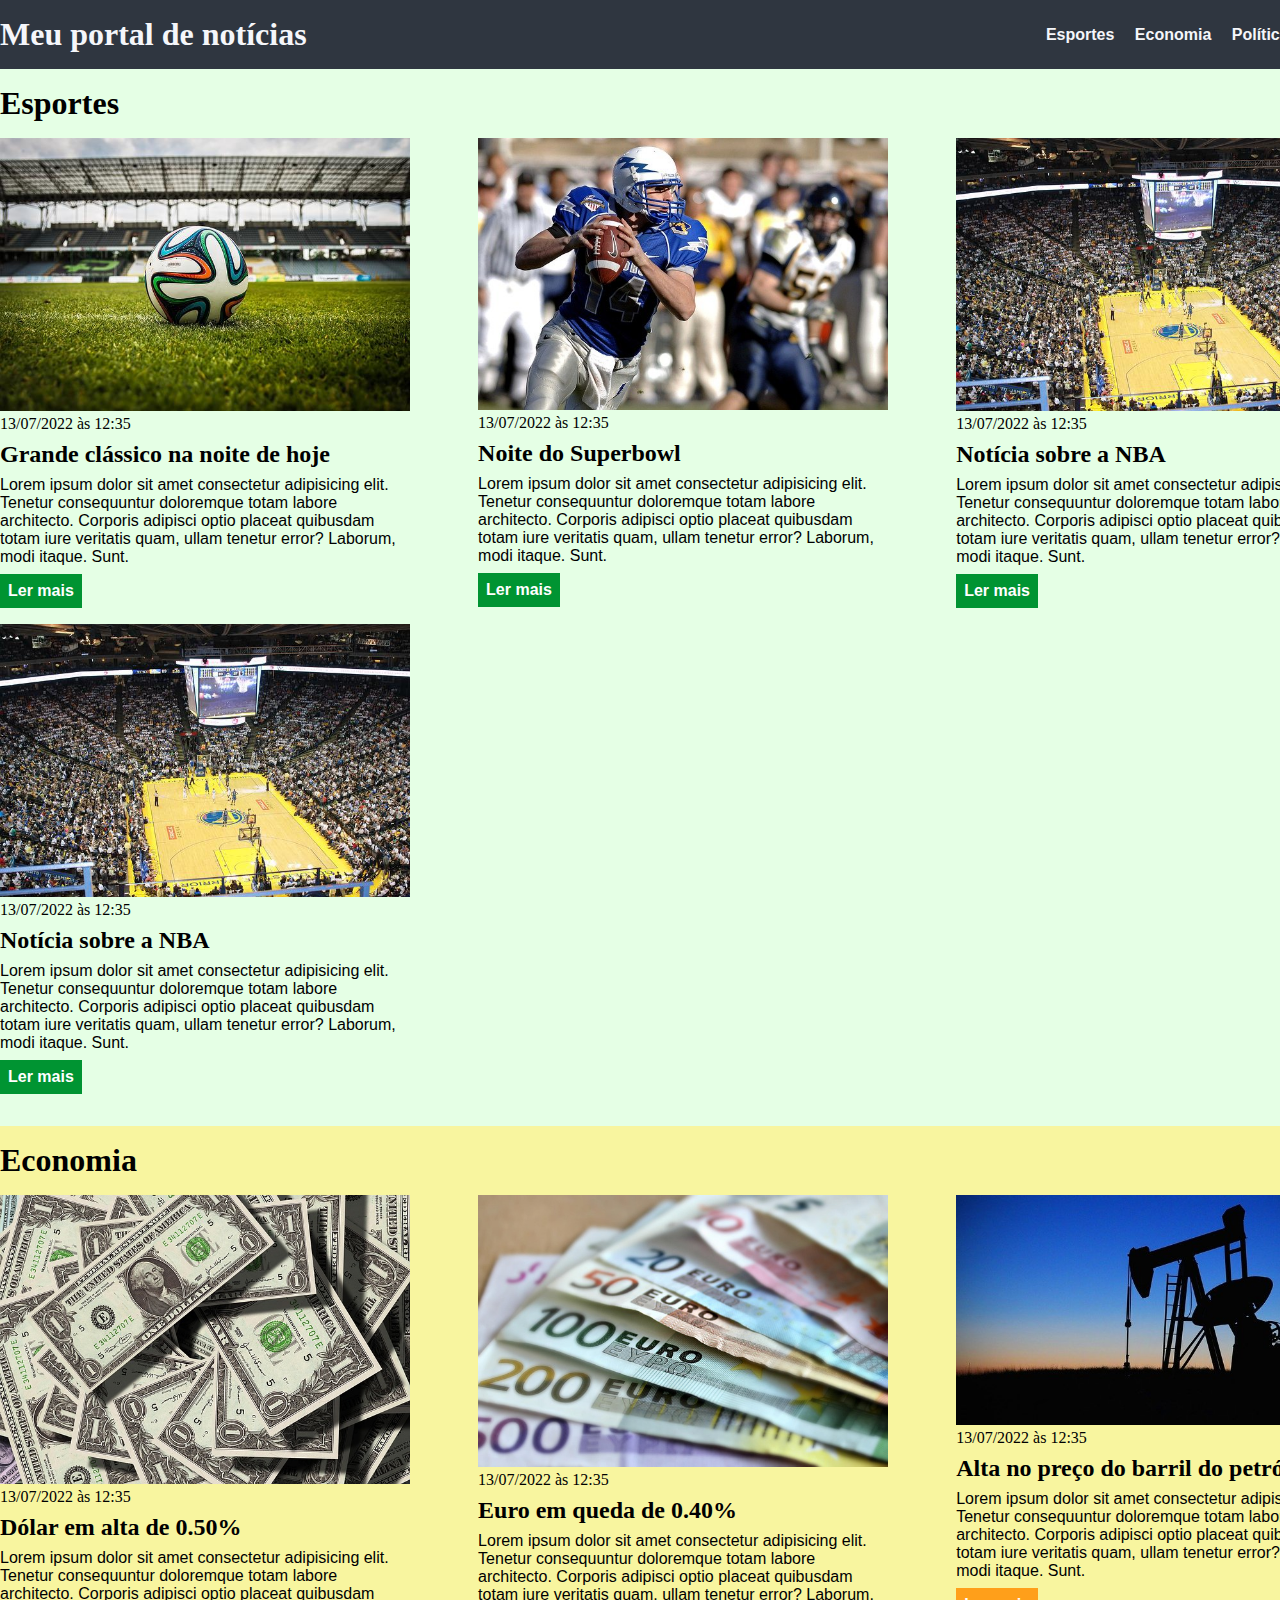
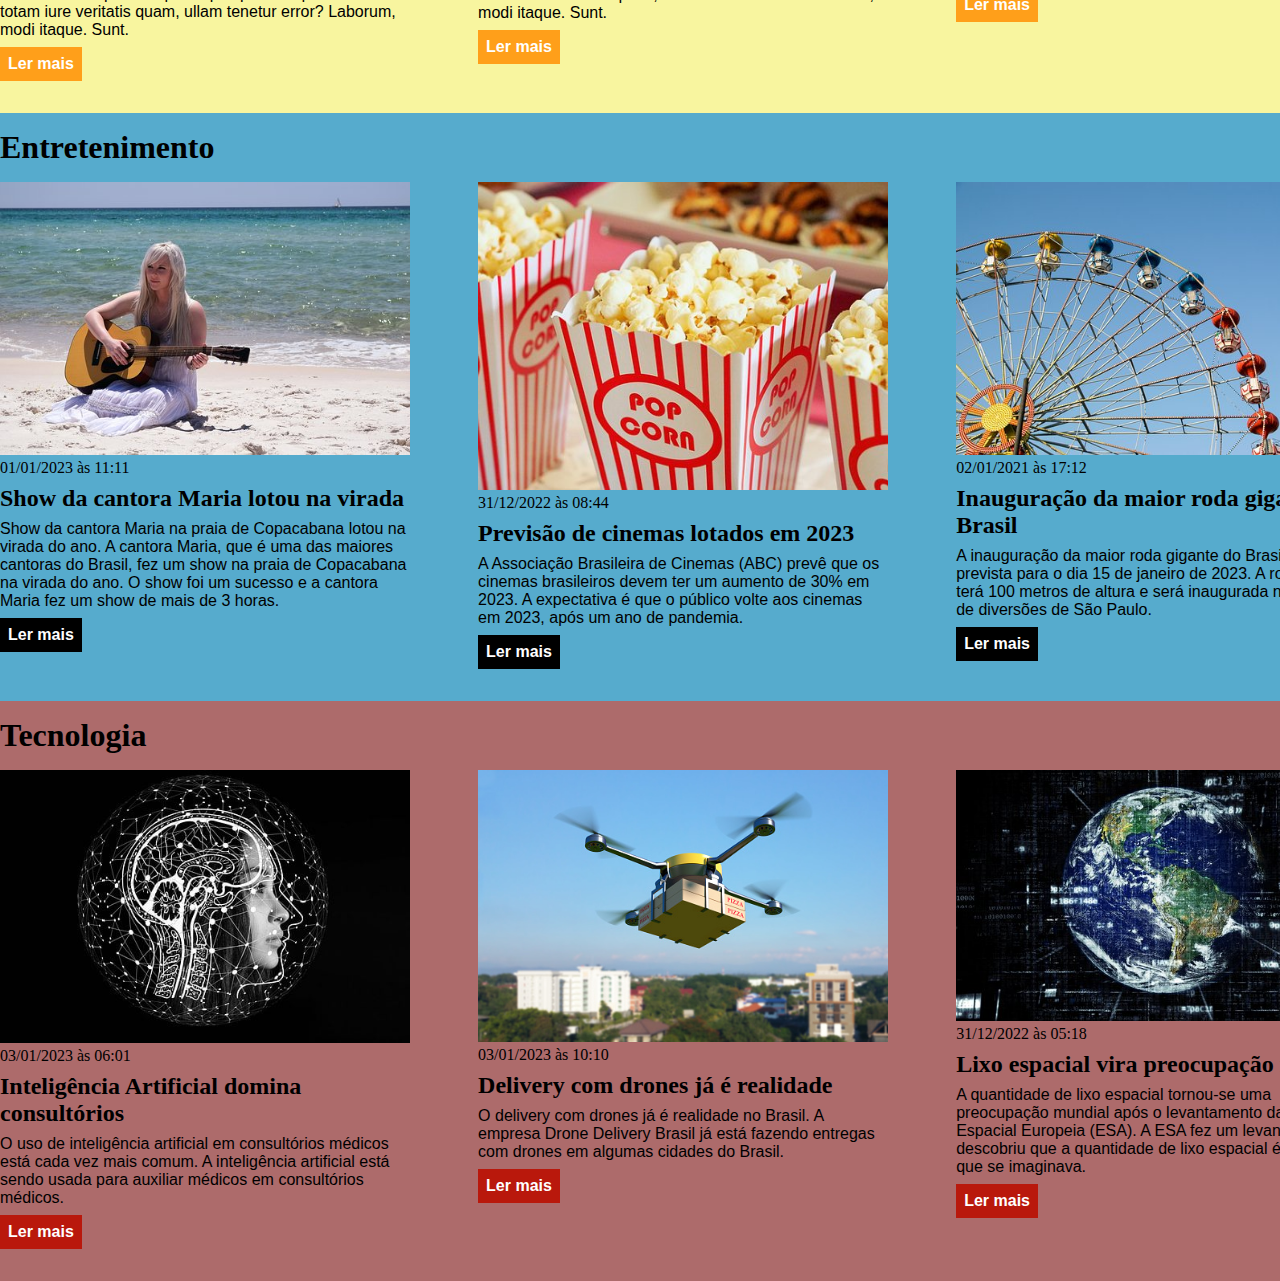
<file: index.html>
<!DOCTYPE html>
<html lang="pt-BR">
<head>
    <meta charset="UTF-8">
    <meta http-equiv="X-UA-Compatible" content="IE=edge">
    <meta name="viewport" content="width=device-width, initial-scale=1.0">
    <title>Meu portal de notícias</title>
    <link rel="stylesheet" href="./main.css" />
</head>
<body>
    <header>
        <div class="container">
            <h1>Meu portal de notícias</h1>
            <nav>
                <ul>
                    <li>
                        <a href="#sports" title="Ir para a seção de esportes">Esportes</a>
                    </li>
                    <li>
                        <a href="#economy" title="Ir para a seção de notícias">Economia</a>
                    </li>
                    <li>
                        <a href="#entertainment" title="Ir para a seção de entretenimento">Política</a>
                    </li>
                    <li>
                        <a href="#technology" title="Ir para a seção de tecnologia">Política</a>
                    </li>
                </ul>
            </nav>
        </div>
    </header>
    <section id="sports">
        <div class="container">
            <h2>Esportes</h2>
            <div class="articles">
                <article>
                    <img src="./imagens/futebol.jpg" alt="Bola de futebol no gramado" />
                    <header>
                        <time>13/07/2022 às 12:35</time>
                    </header>
                    <h3>Grande clássico na noite de hoje</h3>
                    <p>
                        Lorem ipsum dolor sit amet consectetur adipisicing elit. Tenetur consequuntur doloremque totam labore architecto. Corporis adipisci optio placeat quibusdam totam iure veritatis quam, ullam tenetur error? Laborum, modi itaque. Sunt.
                    </p>
                    <a href="#" title="Leia a notícia completa">Ler mais</a>
                </article>
                <article>
                    <img src="./imagens/futebol-americano.jpg" alt="Jogador de futebol americano correndo com a bola na mão" />
                    <header>
                        <time>13/07/2022 às 12:35</time>
                    </header>
                    <h3>Noite do Superbowl</h3>
                    <p>
                        Lorem ipsum dolor sit amet consectetur adipisicing elit. Tenetur consequuntur doloremque totam labore architecto. Corporis adipisci optio placeat quibusdam totam iure veritatis quam, ullam tenetur error? Laborum, modi itaque. Sunt.
                    </p>
                    <a href="#" title="Leia a notícia completa">Ler mais</a>
                </article>
                <article>
                    <img src="./imagens/basquete.jpg" title="Vista aérea de uma quadra de basquete" />
                    <header>
                        <time>13/07/2022 às 12:35</time>
                    </header>
                    <h3>Notícia sobre a NBA</h3>
                    <p>
                        Lorem ipsum dolor sit amet consectetur adipisicing elit. Tenetur consequuntur doloremque totam labore architecto. Corporis adipisci optio placeat quibusdam totam iure veritatis quam, ullam tenetur error? Laborum, modi itaque. Sunt.
                    </p>
                    <a href="#" title="Leia a notícia completa">Ler mais</a>
                </article>
                <article>
                    <img src="./imagens/basquete.jpg" title="Vista aérea de uma quadra de basquete" />
                    <header>
                        <time>13/07/2022 às 12:35</time>
                    </header>
                    <h3>Notícia sobre a NBA</h3>
                    <p>
                        Lorem ipsum dolor sit amet consectetur adipisicing elit. Tenetur consequuntur doloremque totam labore architecto. Corporis adipisci optio placeat quibusdam totam iure veritatis quam, ullam tenetur error? Laborum, modi itaque. Sunt.
                    </p>
                    <a href="#" title="Leia a notícia completa">Ler mais</a>
                </article>
            </div>
        </div>
    </section>
    <section id="economy">
        <div class="container">
            <h2>Economia</h2>
            <div class="articles">
                <article>
                    <img src="./imagens/dolares.jpg" alt="Muitos dólares" />
                    <header>
                        <time>13/07/2022 às 12:35</time>
                    </header>
                    <h3>Dólar em alta de 0.50%</h3>
                    <p>
                        Lorem ipsum dolor sit amet consectetur adipisicing elit. Tenetur consequuntur doloremque totam labore architecto. Corporis adipisci optio placeat quibusdam totam iure veritatis quam, ullam tenetur error? Laborum, modi itaque. Sunt.
                    </p>
                    <a href="#" title="Leia a notícia completa">Ler mais</a>
                </article>
                <article>
                    <img src="./imagens/euro.jpg" alt="Várias notas de euro" />
                    <header>
                        <time>13/07/2022 às 12:35</time>
                    </header>
                    <h3>Euro em queda de 0.40%</h3>
                    <p>
                        Lorem ipsum dolor sit amet consectetur adipisicing elit. Tenetur consequuntur doloremque totam labore architecto. Corporis adipisci optio placeat quibusdam totam iure veritatis quam, ullam tenetur error? Laborum, modi itaque. Sunt.
                    </p>
                    <a href="#" title="Leia a notícia completa">Ler mais</a>
                </article>
                <article>
                    <img src="./imagens/petroleo.jpg" alt="Extração de petróleo" />
                    <header>
                        <time>13/07/2022 às 12:35</time>
                    </header>
                    <h3>Alta no preço do barril do petróleo</h3>
                    <p>
                        Lorem ipsum dolor sit amet consectetur adipisicing elit. Tenetur consequuntur doloremque totam labore architecto. Corporis adipisci optio placeat quibusdam totam iure veritatis quam, ullam tenetur error? Laborum, modi itaque. Sunt.
                    </p>
                    <a href="#" title="Leia a notícia completa">Ler mais</a>
                </article>
            </div>
        </div>
    </section>
    <section id="entertainment">
        <div class="container">
            <h2>Entretenimento</h2>
            <div class="articles">
                <article>
                    <img src="./imagens/ebac_cantora.jpg" alt="Mulher tocando violão e cantando" />
                    <header>
                        <time>01/01/2023 às 11:11</time>
                    </header>
                    <h3>Show da cantora Maria lotou na virada</h3>
                    <p>
                        Show da cantora Maria na praia de Copacabana lotou na virada do ano. A cantora Maria, que é uma das maiores cantoras do Brasil, fez um show na praia de Copacabana na virada do ano. O show foi um sucesso e a cantora Maria fez um show de mais de 3 horas.
                    </p>
                    <a href="#" title="Leia a notícia completa">Ler mais</a>
                </article>
                <article>
                    <img src="./imagens/ebac_popcorn.jpg" alt="Balde de pipoca de cinema" />
                    <header>
                        <time>31/12/2022 às 08:44</time>
                    </header>
                    <h3>Previsão de cinemas lotados em 2023</h3>
                    <p>
                        A Associação Brasileira de Cinemas (ABC) prevê que os cinemas brasileiros devem ter um aumento de 30% em 2023. A expectativa é que o público volte aos cinemas em 2023, após um ano de pandemia.
                    </p>
                    <a href="#" title="Leia a notícia completa">Ler mais</a>
                </article>
                <article>
                    <img src="./imagens/ebac_wheel.jpg" alt="Roda gigante em parque de diversões" />
                    <header>
                        <time>02/01/2021 às 17:12</time>
                    </header>
                    <h3>Inauguração da maior roda gigante do Brasil</h3>
                    <p>
                        A inauguração da maior roda gigante do Brasil está prevista para o dia 15 de janeiro de 2023. A roda gigante terá 100 metros de altura e será inaugurada no parque de diversões de São Paulo.
                    </p>
                    <a href="#" title="Leia a notícia completa">Ler mais</a>
                </article>
            </div>
        </div>
    </section>
    <section id="technology">
        <div class="container">
            <h2>Tecnologia</h2>
            <div class="articles">
                <article>
                    <img src="./imagens/ebac_AI.jpg" alt="Imagem de Inteligência Artificial" />
                    <header>
                        <time>03/01/2023 às 06:01</time>
                    </header>
                    <h3>Inteligência Artificial domina consultórios</h3>
                    <p>
                        O uso de inteligência artificial em consultórios médicos está cada vez mais comum. A inteligência artificial está sendo usada para auxiliar médicos em consultórios médicos.
                    </p>
                    <a href="#" title="Leia a notícia completa">Ler mais</a>
                </article>
                <article>
                    <img src="./imagens/ebac_drone.jpg" alt="Drone fazendo delivery" />
                    <header>
                        <time>03/01/2023 às 10:10</time>
                    </header>
                    <h3>Delivery com drones já é realidade</h3>
                    <p>
                        O delivery com drones já é realidade no Brasil. A empresa Drone Delivery Brasil já está fazendo entregas com drones em algumas cidades do Brasil.
                    </p>
                    <a href="#" title="Leia a notícia completa">Ler mais</a>
                </article>
                <article>
                    <img src="./imagens/ebac_earth.jpg" alt="Imagem do planeta Terra" />
                    <header>
                        <time>31/12/2022 às 05:18</time>
                    </header>
                    <h3>Lixo espacial vira preocupação mundial</h3>
                    <p>
                        A quantidade de lixo espacial tornou-se uma preocupação mundial após o levantamento da Agência Espacial Europeia (ESA). A ESA fez um levantamento e descobriu que a quantidade de lixo espacial é maior do que se imaginava.
                    </p>
                    <a href="#" title="Leia a notícia completa">Ler mais</a>
                </article>
            </div>
        </div>
    </section>
</body>
</html>
</file>
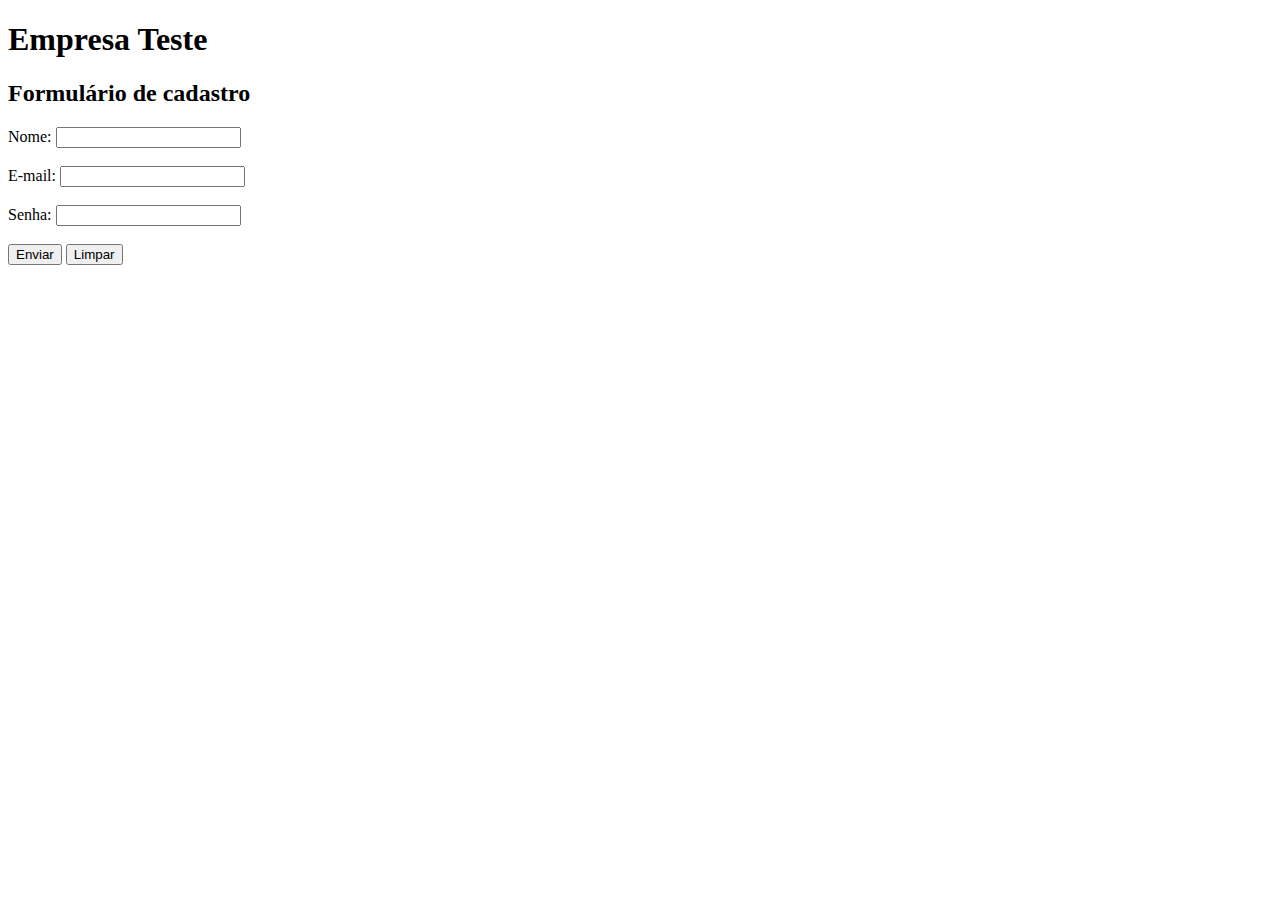
<file: forms.html>
<!DOCTYPE html>
<html lang="pt-br">
<head>
    <meta charset="UTF-8">
    <title>Cadastro de usuário</title>
</head>
<body>
    <h1>Empresa Teste</h1>
    <h2>Formulário de cadastro</h2>
    <label for="nome">Nome:</label>
    <input type="text" id="nome">
    <br/>
    <br/>
    <label for="email">E-mail:</label>
    <input type="email" id="email">
    <br/>
    <br/>
    <label for="senha">Senha:</label>
    <input type="password" id="senha">
    <br/>
    <br/>
    <button type="submit">Enviar</button>
    <button type="reset">Limpar</button>


</body>
</html>
</file>
<file: main.css>
* {
    box-sizing: border-box;
    margin: 0;
    padding: 0;
}

body > header {
    background-color: #2f3640;
    padding: 16px 0;
    color: #f5f6fa
}

header .container {
    display: flex;
    align-items: center;
    justify-content: space-between;
}

header li {
    display: inline;
    font-family: Arial, Helvetica, sans-serif;
    font-weight: bold;
    margin-left: 16px;
}

header li a {
    color: #f5f6fa;
    text-decoration: none;
}

.container {
    width: 1366px;
    margin: 0 auto;
}

.articles {
    display: flex;
    flex-wrap: wrap;
    justify-content: space-between;
}

.articles article img {
    /*height: 180px;*/
    width: 100%;
}

.articles article {
    width: 30%;
}

section {
    padding: 16px 0;
}

section h2,
.articles article {
    margin-bottom: 16px;
}

.articles article h3 {
    margin-bottom: 8px;
    margin-top: 8px;
}

.articles article a {
    background-color: blue;
    color: white;
    padding: 8px;
    display: inline-block;
    text-decoration: none;
    font-weight: bold;
    margin-top: 8px;
}

.articles article a:hover {
    text-decoration: underline;
}

.articles article p,
.articles article a {
    font-family: Arial, Helvetica, sans-serif;
}

.articles article h3{
    font-size: 24px;
}

section h2 {
    font-size: 32px;
}

#sports {
    background-color: rgba(0, 255, 0, 0.1)
}

#sports .articles article a{
    background-color: #009432
}

#economy {
    background-color: #f8f59f
}

#economy .articles article a{
    background-color: #ff9f1a
}

#technology {
    background-color: #ad6b6b
}

#technology .articles article a{
    background-color: #b9180c
}

#entertainment {
    background-color: #56abcd
}

#entertainment .articles article a{
    background-color: #000000
}
</file>
